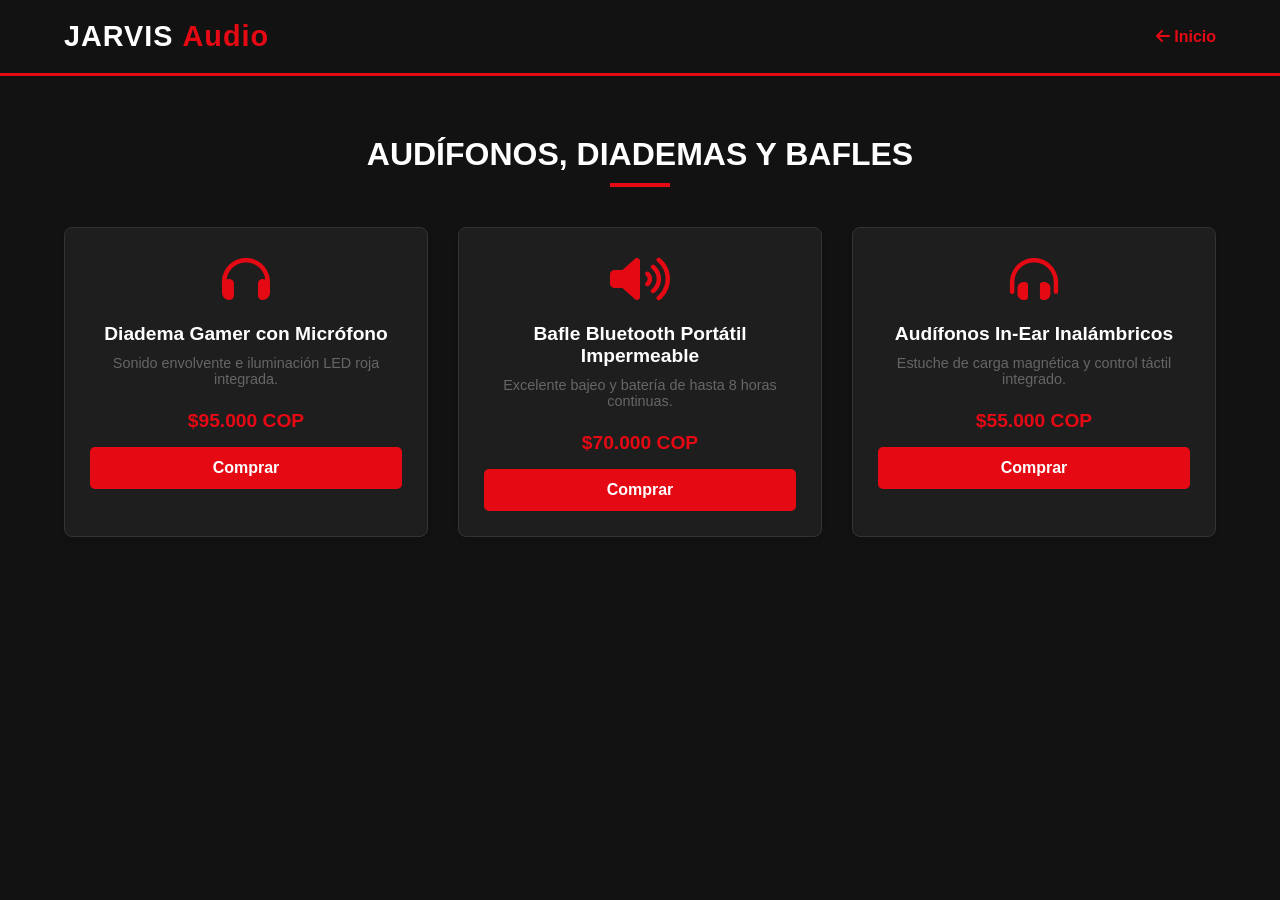
<file: categoria-audio.html>
<!DOCTYPE html>
<html lang="es">
<head>
    <meta charset="UTF-8">
    <meta name="viewport" content="width=device-width, initial-scale=1.0">
    <title>Audio y Sonido | JARVIS TECNOLOGIAS</title>
    <link rel="stylesheet" href="styles.css">
    <link rel="stylesheet" href="https://cdnjs.cloudflare.com/ajax/libs/font-awesome/6.0.0/css/all.min.css">
</head>
<body style="background-color: #121212; color: white;">
    <header>
        <div class="container header-flex">
            <div class="logo"><h1>JARVIS <span>Audio</span></h1></div>
            <nav><ul><li><a href="index.html" style="color: #e50914;"><i class="fas fa-arrow-left"></i> Inicio</a></li></ul></nav>
        </div>
    </header>
    <section class="container section">
        <h2 class="section-title" style="color: white;">Audífonos, Diademas y Bafles</h2>
        <div class="grid-productos">
            <div class="card" style="background-color: #1e1e1e; color: white; border: 1px solid #333;">
                <div class="card-img"><i class="fas fa-headphones" style="color: #e50914;"></i></div>
                <h3>Diadema Gamer con Micrófono</h3>
                <p>Sonido envolvente e iluminación LED roja integrada.</p>
                <span class="precio" style="color: #e50914; font-size: 1.2rem;">$95.000 COP</span>
                <a href="https://wa.me/573000000000?text=Hola%20Jarvis,%20quiero%20la%20Diadema%20Gamer" class="btn" target="_blank" style="width: 100%; text-align: center;">Comprar</a>
            </div>
            <div class="card" style="background-color: #1e1e1e; color: white; border: 1px solid #333;">
                <div class="card-img"><i class="fas fa-volume-up" style="color: #e50914;"></i></div>
                <h3>Bafle Bluetooth Portátil Impermeable</h3>
                <p>Excelente bajeo y batería de hasta 8 horas continuas.</p>
                <span class="precio" style="color: #e50914; font-size: 1.2rem;">$70.000 COP</span>
                <a href="https://wa.me/573000000000?text=Hola%20Jarvis,%20quiero%20el%20Bafle%20Bluetooth" class="btn" target="_blank" style="width: 100%; text-align: center;">Comprar</a>
            </div>
            <div class="card" style="background-color: #1e1e1e; color: white; border: 1px solid #333;">
                <div class="card-img"><i class="fas fa-headphones-alt" style="color: #e50914;"></i></div>
                <h3>Audífonos In-Ear Inalámbricos</h3>
                <p>Estuche de carga magnética y control táctil integrado.</p>
                <span class="precio" style="color: #e50914; font-size: 1.2rem;">$55.000 COP</span>
                <a href="https://wa.me/573000000000?text=Hola%20Jarvis,%20quiero%20los%20Audifonos%20In-Ear" class="btn" target="_blank" style="width: 100%; text-align: center;">Comprar</a>
            </div>
        </div>
    </section>
</body>
</html>
</file>
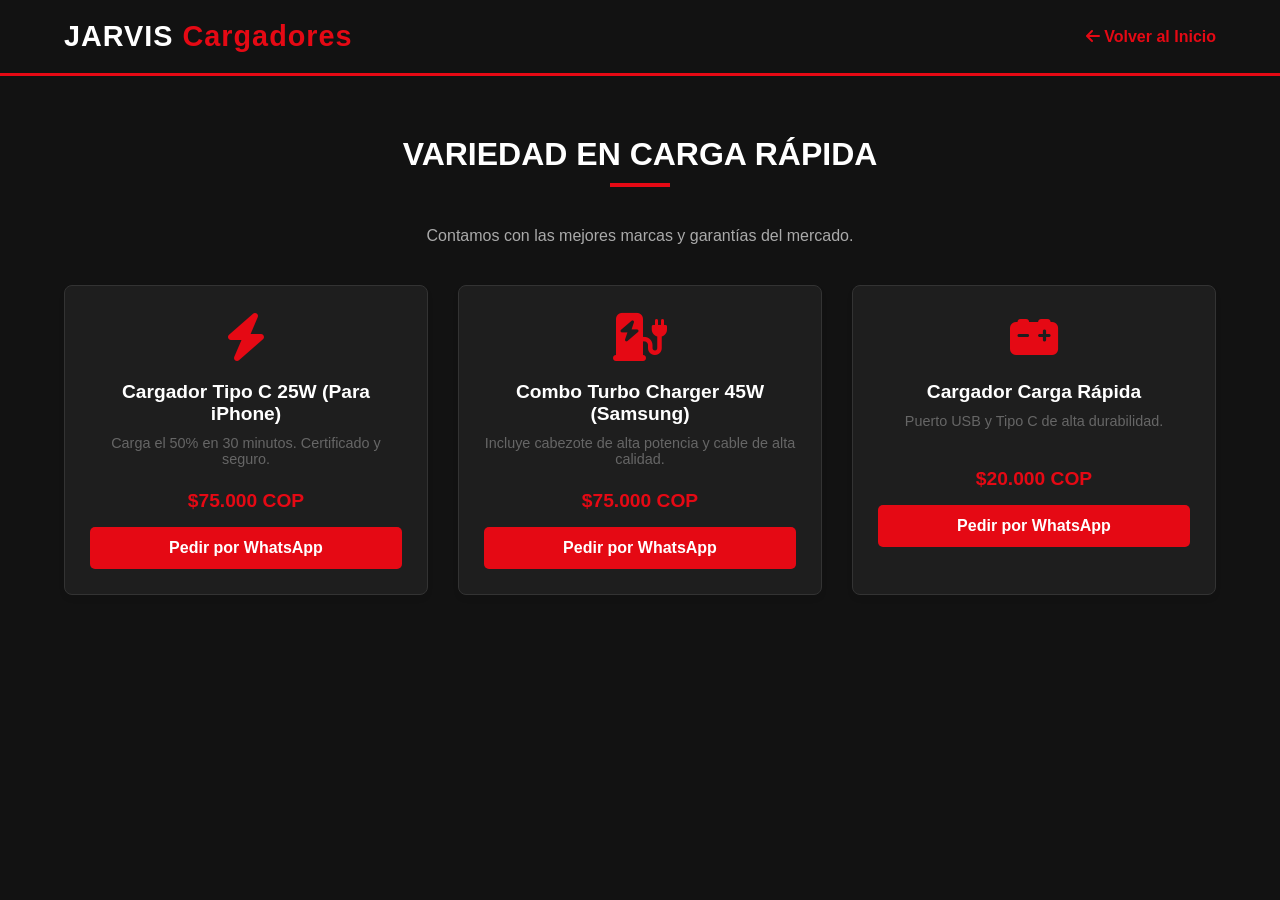
<file: categoria-cargadores.html>
<!DOCTYPE html>
<html lang="es">
<head>
    <meta charset="UTF-8">
    <meta name="viewport" content="width=device-width, initial-scale=1.0">
    <title>Cargadores y Cabezotes | JARVIS TECNOLOGIAS</title>
    <link rel="stylesheet" href="styles.css">
    <link rel="stylesheet" href="https://cdnjs.cloudflare.com/ajax/libs/font-awesome/6.0.0/css/all.min.css">
</head>
<body style="background-color: #121212; color: white;"> <!-- Fondo oscuro premium -->

    <header>
        <div class="container header-flex">
            <div class="logo">
                <h1>JARVIS <span>Cargadores</span></h1>
            </div>
            <nav>
                <ul>
                    <li><a href="index.html" style="color: #e50914;"><i class="fas fa-arrow-left"></i> Volver al Inicio</a></li>
                </ul>
            </nav>
        </div>
    </header>

    <section class="container section">
        <h2 class="section-title" style="color: white;">Variedad en Carga Rápida</h2>
        <p style="text-align: center; margin-bottom: 40px; color: #aaa;">Contamos con las mejores marcas y garantías del mercado.</p>
        
        <div class="grid-productos">
            <!-- Modelo 1 -->
            <div class="card" style="background-color: #1e1e1e; color: white; border: 1px solid #333;">
                <div class="card-img"><i class="fas fa-bolt" style="color: #e50914;"></i></div>
                <h3>Cargador Tipo C 25W (Para iPhone)</h3>
                <p>Carga el 50% en 30 minutos. Certificado y seguro.</p>
                <span class="precio" style="color: #e50914; font-size: 1.2rem;">$75.000 COP</span>
                <a href="https://wa.me/573042421919?text=Hola%20Jarvis,%20quiero%20el%20Cargador%20Tipo%20C%20de%2020W" class="btn" target="_blank" style="width: 100%; text-align: center;">Pedir por WhatsApp</a>
            </div>

            <!-- Modelo 2 -->
            <div class="card" style="background-color: #1e1e1e; color: white; border: 1px solid #333;">
                <div class="card-img"><i class="fas fa-charging-station" style="color: #e50914;"></i></div>
                <h3>Combo Turbo Charger 45W (Samsung)</h3>
                <p>Incluye cabezote de alta potencia y cable de alta calidad.</p>
                <span class="precio" style="color: #e50914; font-size: 1.2rem;">$75.000 COP</span>
                <a href="https://wa.me/573042421919?text=Hola%20Jarvis,%20quiero%20el%20Combo%20Samsung%20de%2045W" class="btn" target="_blank" style="width: 100%; text-align: center;">Pedir por WhatsApp</a>
            </div>

            <!-- Modelo 3 -->
            <div class="card" style="background-color: #1e1e1e; color: white; border: 1px solid #333;">
                <div class="card-img"><i class="fas fa-car-battery" style="color: #e50914;"></i></div>
                <h3>Cargador Carga Rápida </h3>
                <p>Puerto USB y Tipo C de alta durabilidad.</p>
                <span class="precio" style="color: #e50914; font-size: 1.2rem;">$20.000 COP</span>
                <a href="https://wa.me/573042421919?text=Hola%20Jarvis,%20quiero%20el%20Cargador%20para%20Carro" class="btn" target="_blank" style="width: 100%; text-align: center;">Pedir por WhatsApp</a>
            </div>
        </div>
    </section>

</body>
</html>
</file>
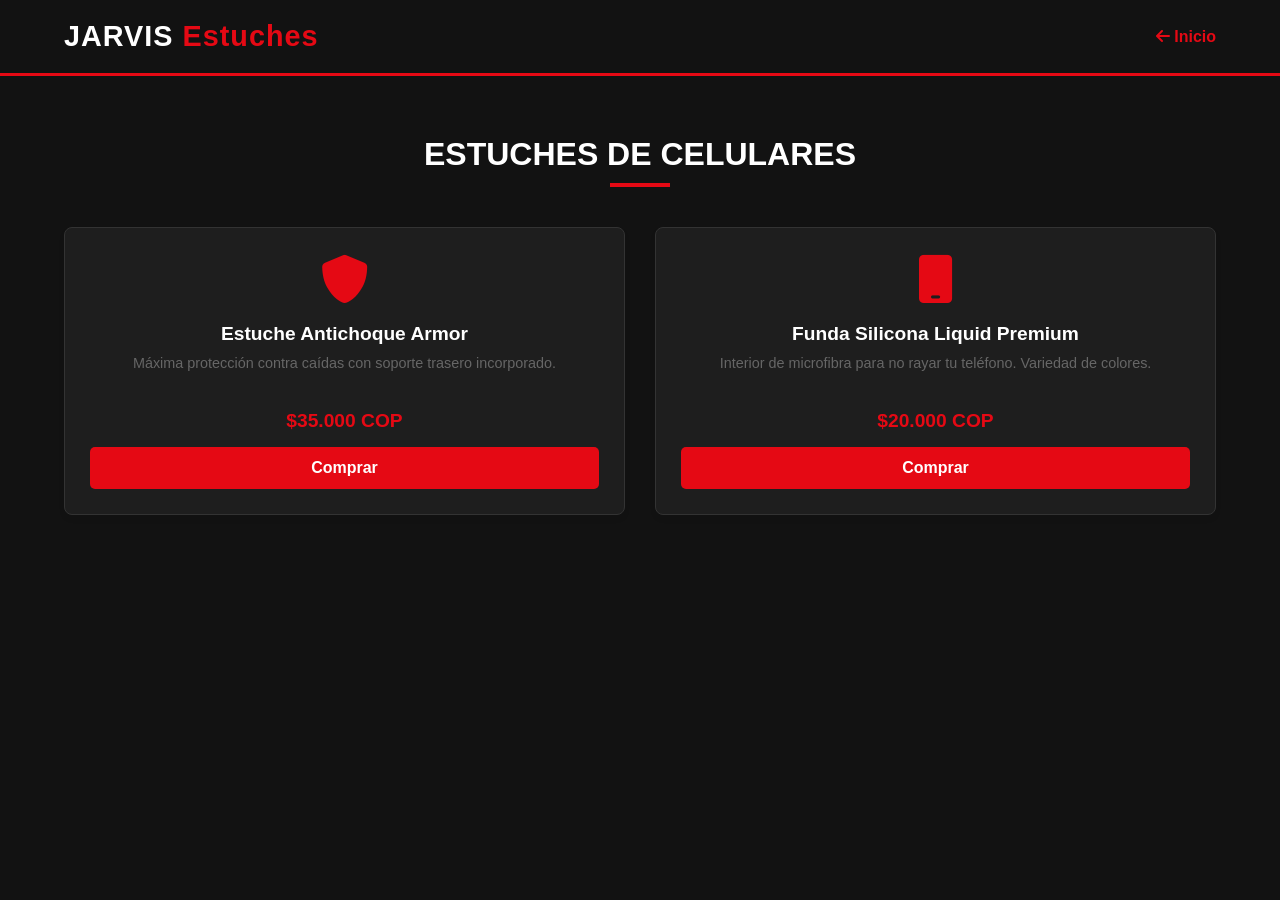
<file: categoria-estuches.html>
<!DOCTYPE html>
<html lang="es">
<head>
    <meta charset="UTF-8">
    <meta name="viewport" content="width=device-width, initial-scale=1.0">
    <title>Estuches y Forros | JARVIS TECNOLOGIAS</title>
    <link rel="stylesheet" href="styles.css">
    <link rel="stylesheet" href="https://cdnjs.cloudflare.com/ajax/libs/font-awesome/6.0.0/css/all.min.css">
</head>
<body style="background-color: #121212; color: white;">
    <header>
        <div class="container header-flex">
            <div class="logo"><h1>JARVIS <span>Estuches</span></h1></div>
            <nav><ul><li><a href="index.html" style="color: #e50914;"><i class="fas fa-arrow-left"></i> Inicio</a></li></ul></nav>
        </div>
    </header>
    <section class="container section">
        <h2 class="section-title" style="color: white;">Estuches de Celulares</h2>
        <div class="grid-productos">
            <div class="card" style="background-color: #1e1e1e; color: white; border: 1px solid #333;">
                <div class="card-img"><i class="fas fa-shield-alt" style="color: #e50914;"></i></div>
                <h3>Estuche Antichoque Armor</h3>
                <p>Máxima protección contra caídas con soporte trasero incorporado.</p>
                <span class="precio" style="color: #e50914; font-size: 1.2rem;">$35.000 COP</span>
                <a href="https://wa.me/573042421919?text=Hola%20Jarvis,%20quiero%20el%20Estuche%20Antichoque" class="btn" target="_blank" style="width: 100%; text-align: center;">Comprar</a>
            </div>
            <div class="card" style="background-color: #1e1e1e; color: white; border: 1px solid #333;">
                <div class="card-img"><i class="fas fa-mobile" style="color: #e50914;"></i></div>
                <h3>Funda Silicona Liquid Premium</h3>
                <p>Interior de microfibra para no rayar tu teléfono. Variedad de colores.</p>
                <span class="precio" style="color: #e50914; font-size: 1.2rem;">$20.000 COP</span>
                <a href="https://wa.me/573042421919?text=Hola%20Jarvis,%20quiero%20el%20Estuche%20Silicona" class="btn" target="_blank" style="width: 100%; text-align: center;">Comprar</a>
            </div>
        </div>
    </section>
</body>
</html>
</file>
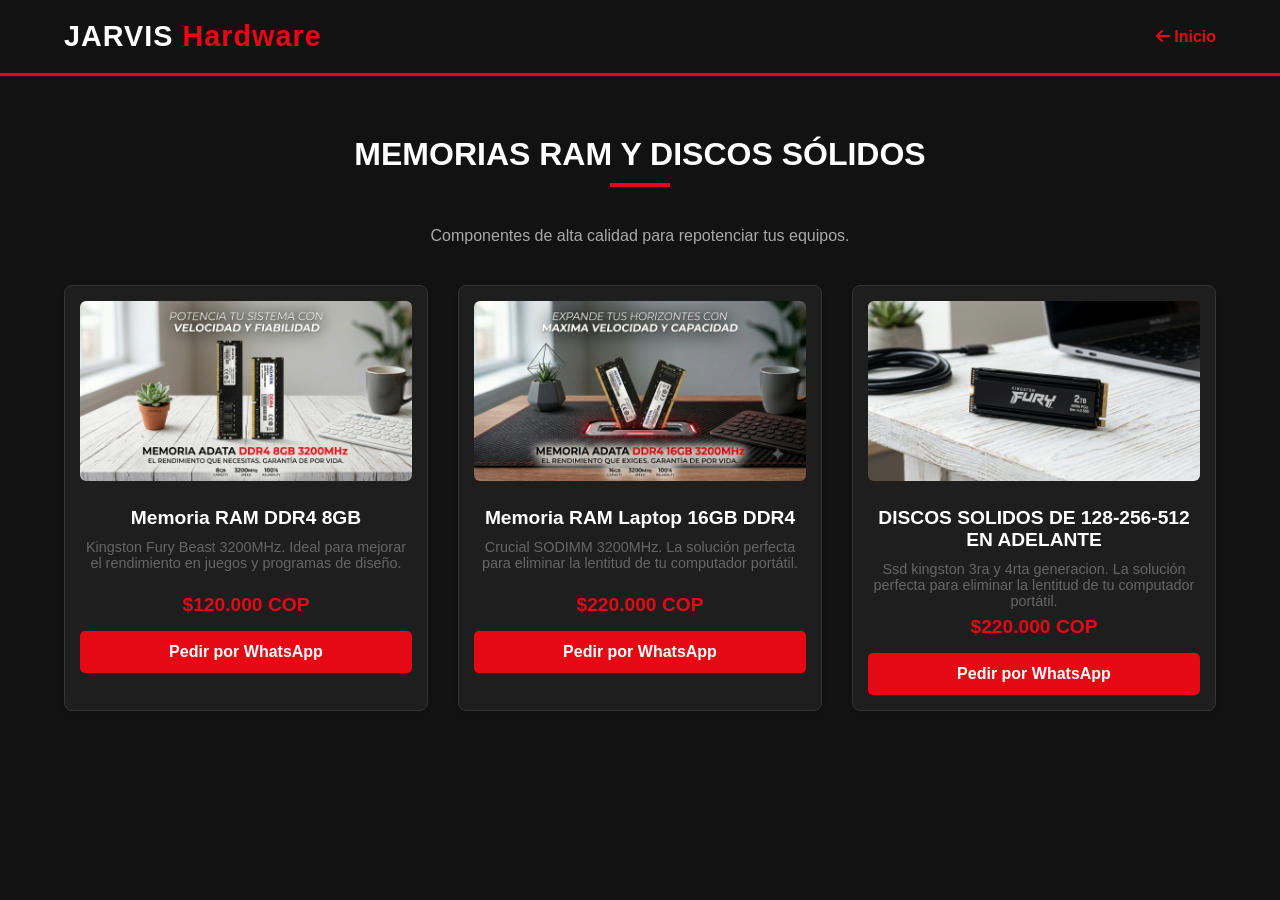
<file: categoria-hardware.html>
<!DOCTYPE html>
<html lang="es">
<head>
    <meta charset="UTF-8">
    <meta name="viewport" content="width=device-width, initial-scale=1.0">
    <title>Componentes PC | JARVIS TECNOLOGIAS</title>
    <link rel="stylesheet" href="styles.css">
    <link rel="stylesheet" href="https://cdnjs.cloudflare.com/ajax/libs/font-awesome/6.0.0/css/all.min.css">
</head>
<body style="background-color: #121212; color: white;">
    <header>
        <div class="container header-flex">
            <div class="logo"><h1>JARVIS <span>Hardware</span></h1></div>
            <nav><ul><li><a href="index.html" style="color: #e50914;"><i class="fas fa-arrow-left"></i> Inicio</a></li></ul></nav>
        </div>
    </header>
    <section class="container section">
        <h2 class="section-title" style="color: white;">Memorias RAM y Discos Sólidos</h2>
        <p style="text-align: center; margin-bottom: 40px; color: #aaa;">Componentes de alta calidad para repotenciar tus equipos.</p>
     <div class="grid-productos">
            <div class="card" style="background-color: #1e1e1e; color: white; border: 1px solid #333; padding: 15px;">
                <div class="card-img" style="margin-bottom: 15px;">
                    <img src="ram.png" alt="Memoria RAM PC Escritorio Medellín" style="width: 100%; height: 180px; object-fit: cover; border-radius: 6px;">
                </div>
                <h3>Memoria RAM DDR4 8GB</h3>
                <p>Kingston Fury Beast 3200MHz. Ideal para mejorar el rendimiento en juegos y programas de diseño.</p>
                <span class="precio" style="color: #e50914; font-size: 1.2rem; display: block; margin-bottom: 15px;">$120.000 COP</span>
                <a href="https://wa.me/573042421919?text=Hola%20Jarvis,%20quiero%20la%20RAM%20de%20Escritorio%20DDR4" class="btn" target="_blank" style="width: 100%; text-align: center; display: block;">Pedir por WhatsApp</a>
            </div>
         <div class="card" style="background-color: #1e1e1e; color: white; border: 1px solid #333; padding: 15px;">
                <div class="card-img" style="margin-bottom: 15px;">
                    <img src="ram-16gb.png" alt="Memoria RAM Laptop Medellín" style="width: 100%; height: 180px; object-fit: cover; border-radius: 6px;">
                </div>
                <h3>Memoria RAM Laptop 16GB DDR4</h3>
                <p>Crucial SODIMM 3200MHz. La solución perfecta para eliminar la lentitud de tu computador portátil.</p>
                <span class="precio" style="color: #e50914; font-size: 1.2rem; display: block; margin-bottom: 15px;">$220.000 COP</span>
                <a href="https://wa.me/573042421919?text=Hola%20Jarvis,%20quiero%20la%20RAM%20para%20Laptop%20de%2016GB" class="btn" target="_blank" style="width: 100%; text-align: center; display: block;">Pedir por WhatsApp</a>
            </div>

            <div class="card" style="background-color: #1e1e1e; color: white; border: 1px solid #333; padding: 15px;">
                <div class="card-img" style="margin-bottom: 15px;">
                    <img src="ssd.png" alt="Discos solidos Medellín" style="width: 100%; height: 180px; object-fit: cover; border-radius: 6px;">
                </div>
                <h3>DISCOS SOLIDOS DE 128-256-512 EN ADELANTE</h3>
                <p>Ssd kingston 3ra y 4rta generacion. La solución perfecta para eliminar la lentitud de tu computador portátil.</p>
                <span class="precio" style="color: #e50914; font-size: 1.2rem; display: block; margin-bottom: 15px;">$220.000 COP</span>
                <a href="https://wa.me/573042421919?text=Hola%20Jarvis,%20quiero%20la%20RAM%20para%20Laptop%20de%2016GB" class="btn" target="_blank" style="width: 100%; text-align: center; display: block;">Pedir por WhatsApp</a>
            </div>

        </div>
    </section>
</body>
</html>
</file>
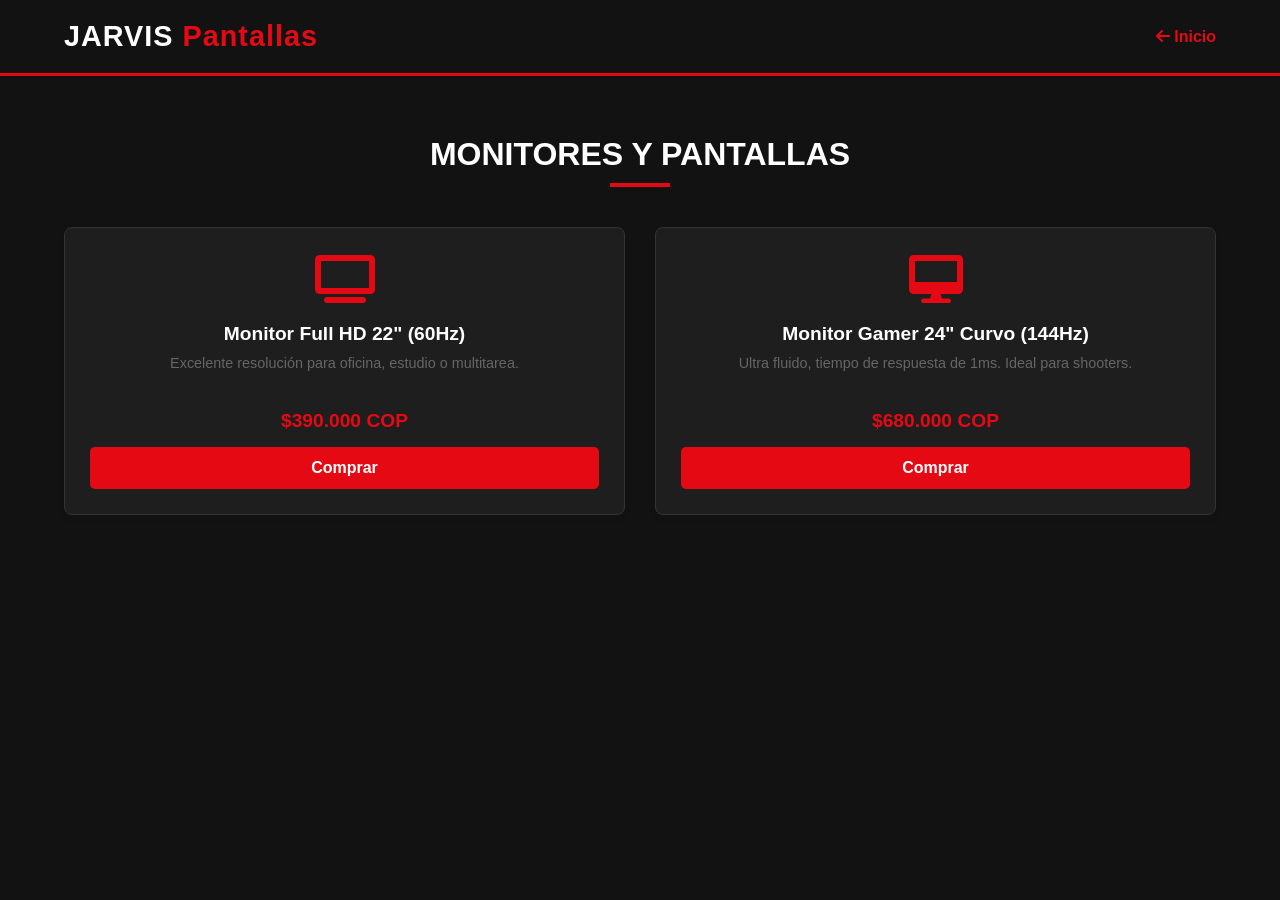
<file: categoria-monitores.html>
<!DOCTYPE html>
<html lang="es">
<head>
    <meta charset="UTF-8">
    <meta name="viewport" content="width=device-width, initial-scale=1.0">
    <title>Monitores | JARVIS TECNOLOGIAS</title>
    <link rel="stylesheet" href="styles.css">
    <link rel="stylesheet" href="https://cdnjs.cloudflare.com/ajax/libs/font-awesome/6.0.0/css/all.min.css">
</head>
<body style="background-color: #121212; color: white;">
    <header>
        <div class="container header-flex">
            <div class="logo"><h1>JARVIS <span>Pantallas</span></h1></div>
            <nav><ul><li><a href="index.html" style="color: #e50914;"><i class="fas fa-arrow-left"></i> Inicio</a></li></ul></nav>
        </div>
    </header>
    <section class="container section">
        <h2 class="section-title" style="color: white;">Monitores y Pantallas</h2>
        <div class="grid-productos">
            <div class="card" style="background-color: #1e1e1e; color: white; border: 1px solid #333;">
                <div class="card-img"><i class="fas fa-tv" style="color: #e50914;"></i></div>
                <h3>Monitor Full HD 22" (60Hz)</h3>
                <p>Excelente resolución para oficina, estudio o multitarea.</p>
                <span class="precio" style="color: #e50914; font-size: 1.2rem;">$390.000 COP</span>
                <a href="https://wa.me/573000000000?text=Hola%20Jarvis,%20quiero%20el%20Monitor%20de%2022" class="btn" target="_blank" style="width: 100%; text-align: center;">Comprar</a>
            </div>
            <div class="card" style="background-color: #1e1e1e; color: white; border: 1px solid #333;">
                <div class="card-img"><i class="fas fa-desktop" style="color: #e50914;"></i></div>
                <h3>Monitor Gamer 24" Curvo (144Hz)</h3>
                <p>Ultra fluido, tiempo de respuesta de 1ms. Ideal para shooters.</p>
                <span class="precio" style="color: #e50914; font-size: 1.2rem;">$680.000 COP</span>
                <a href="https://wa.me/573000000000?text=Hola%20Jarvis,%20quiero%20el%20Monitor%20Gamer%20Curvo" class="btn" target="_blank" style="width: 100%; text-align: center;">Comprar</a>
            </div>
        </div>
    </section>
</body>
</html>
</file>
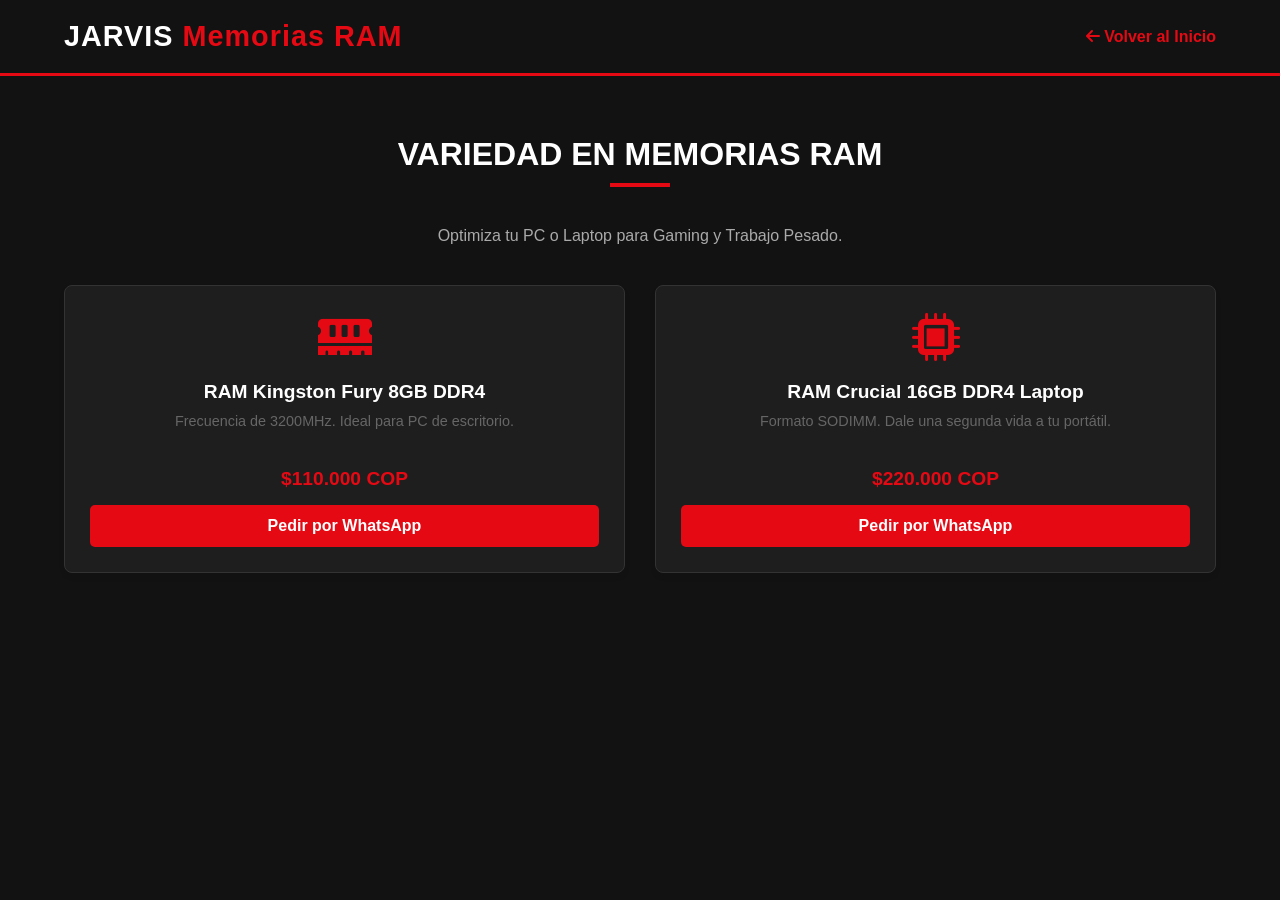
<file: categoria-ram.html>
<!DOCTYPE html>
<html lang="es">
<head>
    <meta charset="UTF-8">
    <meta name="viewport" content="width=device-width, initial-scale=1.0">
    <title>Memorias RAM | JARVIS TECNOLOGIAS</title>
    <link rel="stylesheet" href="styles.css">
    <link rel="stylesheet" href="https://cdnjs.cloudflare.com/ajax/libs/font-awesome/6.0.0/css/all.min.css">
</head>
<body style="background-color: #121212; color: white;">

    <header>
        <div class="container header-flex">
            <div class="logo">
                <h1>JARVIS <span>Memorias RAM</span></h1>
            </div>
            <nav>
                <ul>
                    <li><a href="index.html" style="color: #e50914;"><i class="fas fa-arrow-left"></i> Volver al Inicio</a></li>
                </ul>
            </nav>
        </div>
    </header>

    <section class="container section">
        <h2 class="section-title" style="color: white;">Variedad en Memorias RAM</h2>
        <p style="text-align: center; margin-bottom: 40px; color: #aaa;">Optimiza tu PC o Laptop para Gaming y Trabajo Pesado.</p>
        
        <div class="grid-productos">
            <!-- RAM 1 -->
            <div class="card" style="background-color: #1e1e1e; color: white; border: 1px solid #333;">
                <div class="card-img"><i class="fas fa-memory" style="color: #e50914;"></i></div>
                <h3>RAM Kingston Fury 8GB DDR4</h3>
                <p>Frecuencia de 3200MHz. Ideal para PC de escritorio.</p>
                <span class="precio" style="color: #e50914; font-size: 1.2rem;">$110.000 COP</span>
                <a href="https://wa.me/573000000000?text=Hola%20Jarvis,%20quiero%20la%20RAM%20DDR4%20de%208GB" class="btn" target="_blank" style="width: 100%; text-align: center;">Pedir por WhatsApp</a>
            </div>

            <!-- RAM 2 -->
            <div class="card" style="background-color: #1e1e1e; color: white; border: 1px solid #333;">
                <div class="card-img"><i class="fas fa-microchip" style="color: #e50914;"></i></div>
                <h3>RAM Crucial 16GB DDR4 Laptop</h3>
                <p>Formato SODIMM. Dale una segunda vida a tu portátil.</p>
                <span class="precio" style="color: #e50914; font-size: 1.2rem;">$220.000 COP</span>
                <a href="https://wa.me/573000000000?text=Hola%20Jarvis,%20quiero%20la%20RAM%20Laptop%20de%2016GB" class="btn" target="_blank" style="width: 100%; text-align: center;">Pedir por WhatsApp</a>
            </div>
        </div>
    </section>

</body>
</html>
</file>
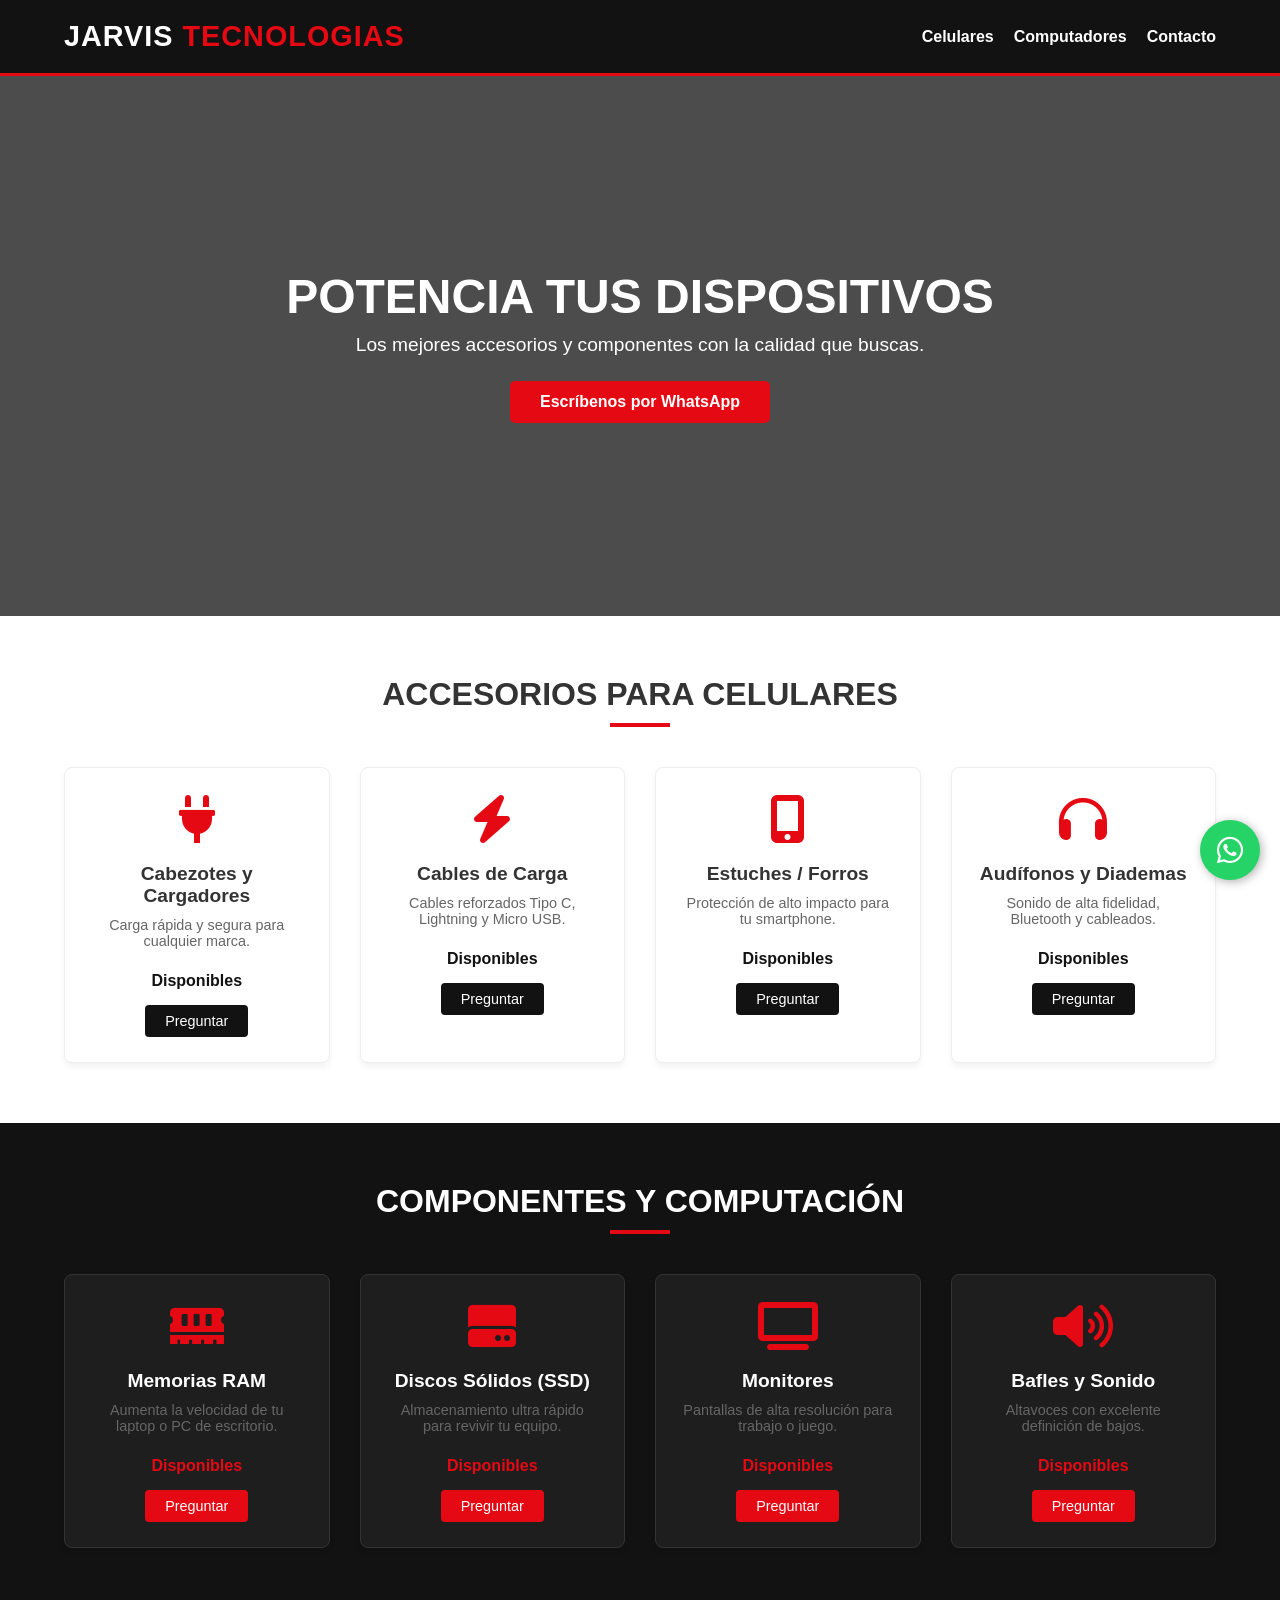
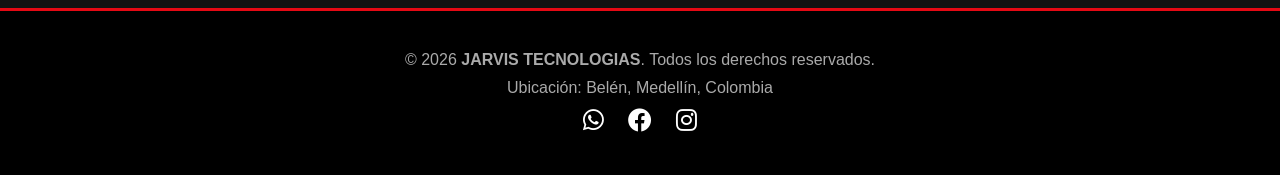
<file: index.html.html>
<!DOCTYPE html>
<html lang="es">
<head>
    <meta charset="UTF-8">
    <meta name="viewport" content="width=device-width, initial-scale=1.0">
    <meta name="description" content="JARVIS TECNOLOGIAS - Venta de accesorios para celulares y computadores en Medellín. Cargadores, memorias RAM, discos sólidos, audífonos y más.">
    <meta name="keywords" content="JARVIS TECNOLOGIAS, accesorios celulares, repuestos computadores, cargadores, memorias ram, discos solidos, medellin">
    <title>JARVIS TECNOLOGIAS | Accesorios para Celulares y Computadores</title>
    <link rel="stylesheet" href="styles.css">
    <link rel="stylesheet" href="https://cdnjs.cloudflare.com/ajax/libs/font-awesome/6.0.0/css/all.min.css">
</head>
<body>

    <header>
        <div class="container header-flex">
            <div class="logo">
                <h1>JARVIS <span>TECNOLOGIAS</span></h1>
            </div>
            <nav>
                <ul>
                    <li><a href="#celulares">Celulares</a></li>
                    <li><a href="#computadores">Computadores</a></li>
                    <li><a href="#contacto">Contacto</a></li>
                </ul>
            </nav>
        </div>
    </header>

    <section class="hero">
        <div class="hero-content">
            <h2>Potencia tus Dispositivos</h2>
            <p>Los mejores accesorios y componentes con la calidad que buscas.</p>
            <a href="https://wa.me/573042421919?text=Hola%20Jarvis%20Tecnologías,%20quiero%20más%20información" class="btn" target="_blank">Escríbenos por WhatsApp</a>
        </div>
    </section>

    <section id="celulares" class="container section">
        <h2 class="section-title">Accesorios para Celulares</h2>
        <div class="grid-productos">
            <div class="card">
                <div class="card-img"><i class="fas fa-plug"></i></div>
                <h3>Cabezotes y Cargadores</h3>
                <p>Carga rápida y segura para cualquier marca.</p>
                <span class="precio">Disponibles</span>
                <a href="https://wa.me/573042421919?text=Hola,%20me%20interesan%20los%20cargadores%20de%20celular" class="btn-card" target="_blank">Preguntar</a>
            </div>
            <div class="card">
                <div class="card-img"><i class="fas fa-bolt"></i></div>
                <h3>Cables de Carga</h3>
                <p>Cables reforzados Tipo C, Lightning y Micro USB.</p>
                <span class="precio">Disponibles</span>
                <a href="https://wa.me/573042421919?text=Hola,%20me%20interesan%20los%20cables%20de%20carga" class="btn-card" target="_blank">Preguntar</a>
            </div>
            <div class="card">
                <div class="card-img"><i class="fas fa-mobile-alt"></i></div>
                <h3>Estuches / Forros</h3>
                <p>Protección de alto impacto para tu smartphone.</p>
                <span class="precio">Disponibles</span>
                <a href="https://wa.me/573042421919?text=Hola,%20me%20interesan%20los%20estuches" class="btn-card" target="_blank">Preguntar</a>
            </div>
            <div class="card">
                <div class="card-img"><i class="fas fa-headphones"></i></div>
                <h3>Audífonos y Diademas</h3>
                <p>Sonido de alta fidelidad, Bluetooth y cableados.</p>
                <span class="precio">Disponibles</span>
                <a href="https://wa.me/573042421919?text=Hola,%20me%20interesan%20los%20audífonos" class="btn-card" target="_blank">Preguntar</a>
            </div>
        </div>
    </section>

    <section id="computadores" class="bg-dark">
        <div class="container section">
            <h2 class="section-title text-light">Componentes y Computación</h2>
            <div class="grid-productos">
                <div class="card">
                    <div class="card-img"><i class="fas fa-memory"></i></div>
                    <h3>Memorias RAM</h3>
                    <p>Aumenta la velocidad de tu laptop o PC de escritorio.</p>
                    <span class="precio">Disponibles</span>
                    <a href="https://wa.me/573042421919?text=Hola,%20me%20interesan%20las%20memorias%20RAM" class="btn-card" target="_blank">Preguntar</a>
                </div>
                <div class="card">
                    <div class="card-img"><i class="fas fa-hdd"></i></div>
                    <h3>Discos Sólidos (SSD)</h3>
                    <p>Almacenamiento ultra rápido para revivir tu equipo.</p>
                    <span class="precio">Disponibles</span>
                    <a href="https://wa.me/573042421919?text=Hola,%20me%20interesan%20los%20discos%20sólidos" class="btn-card" target="_blank">Preguntar</a>
                </div>
                <div class="card">
                    <div class="card-img"><i class="fas fa-tv"></i></div>
                    <h3>Monitores</h3>
                    <p>Pantallas de alta resolución para trabajo o juego.</p>
                    <span class="precio">Disponibles</span>
                    <a href="https://wa.me/573042421919?text=Hola,%20me%20interesan%20los%20monitores" class="btn-card" target="_blank">Preguntar</a>
                </div>
                <div class="card">
                    <div class="card-img"><i class="fas fa-volume-up"></i></div>
                    <h3>Bafles y Sonido</h3>
                    <p>Altavoces con excelente definición de bajos.</p>
                    <span class="precio">Disponibles</span>
                    <a href="https://wa.me/573042421919?text=Hola,%20me%20interesan%20los%20bafles" class="btn-card" target="_blank">Preguntar</a>
                </div>
            </div>
        </div>
    </section>

    <footer id="contacto">
        <div class="container footer-content">
            <p>&copy; 2026 <strong>JARVIS TECNOLOGIAS</strong>. Todos los derechos reservados.</p>
            <p>Ubicación: Belén, Medellín, Colombia</p>
            <div class="redes">
                <a href="https://wa.me/573042421919" target="_blank"><i class="fab fa-whatsapp"></i></a>
                <a href="#" target="_blank"><i class="fab fa-facebook"></i></a>
                <a href="#" target="_blank"><i class="fab fa-instagram"></i></a>
            </div>
        </div>
    </footer>

    <a href="https://wa.me/573042421919" class="whatsapp-flotante" target="_blank">
        <i class="fab fa-whatsapp"></i>
    </a>

    <script src="script.js"></script>
</body>
</html>
</file>
<file: styles.css>
/* Variables de Color */
:root {
    --blanco: #ffffff;
    --negro-fondo: #121212;
    --negro-card: #1e1e1e;
    --rojo: #e50914;
    --rojo-oscuro: #b80710;
    --gris-claro: #f4f4f4;
    --gris-texto: #666;
}

/* Estilos Generales */
* {
    margin: 0;
    padding: 0;
    box-sizing: border-box;
    font-family: 'Segoe UI', Tahoma, Geneva, Verdana, sans-serif;
    scroll-behavior: smooth;
}

body {
    background-color: var(--blanco);
    color: #333;
}

.container {
    width: 90%;
    max-width: 1200px;
    margin: 0 auto;
}

.section {
    padding: 60px 0;
}

.section-title {
    text-align: center;
    font-size: 2rem;
    margin-bottom: 40px;
    text-transform: uppercase;
    position: relative;
}

.section-title::after {
    content: '';
    display: block;
    width: 60px;
    height: 4px;
    background-color: var(--rojo);
    margin: 10px auto 0;
}

/* Header */
header {
    background-color: var(--negro-fondo);
    color: var(--blanco);
    padding: 20px 0;
    position: sticky;
    top: 0;
    z-index: 1000;
    border-bottom: 3px solid var(--rojo);
}

.header-flex {
    display: flex;
    justify-content: space-between;
    align-items: center;
}

.logo h1 {
    font-size: 1.5rem;
    letter-spacing: 1px;
}

.logo span {
    color: var(--rojo);
}

nav ul {
    display: flex;
    list-style: none;
}

nav ul li {
    margin-left: 20px;
}

nav ul li a {
    color: var(--blanco);
    text-decoration: none;
    font-weight: 600;
    transition: color 0.3s;
}

nav ul li a:hover {
    color: var(--rojo);
}

/* Hero Section */
.hero {
    background: linear-gradient(rgba(0, 0, 0, 0.7), rgba(0, 0, 0, 0.7)), url('https://images.unsplash.com/photo-1588508065123-287b28e013da?q=80&w=1200') no-repeat center center/cover;
    height: 60vh;
    display: flex;
    justify-content: center;
    align-items: center;
    text-align: center;
    color: var(--blanco);
}

.hero-content h2 {
    font-size: 3rem;
    margin-bottom: 10px;
    text-transform: uppercase;
}

.hero-content p {
    font-size: 1.2rem;
    margin-bottom: 25px;
}

.btn {
    background-color: var(--rojo);
    color: var(--blanco);
    padding: 12px 30px;
    text-decoration: none;
    font-weight: bold;
    border-radius: 5px;
    transition: background 0.3s;
    display: inline-block;
}

.btn:hover {
    background-color: var(--rojo-oscuro);
}

/* Grid de Productos */
.grid-productos {
    display: grid;
    grid-template-columns: repeat(auto-fit, minmax(250px, 1fr));
    gap: 30px;
}

.card {
    background: var(--blanco);
    border: 1px solid #eee;
    border-radius: 8px;
    padding: 25px;
    text-align: center;
    box-shadow: 0 4px 6px rgba(0,0,0,0.05);
    transition: transform 0.3s, box-shadow 0.3s;
}

.card:hover {
    transform: translateY(-5px);
    box-shadow: 0 10px 15px rgba(0,0,0,0.1);
}

.card-img {
    font-size: 3rem;
    color: var(--rojo);
    margin-bottom: 15px;
}

.card h3 {
    font-size: 1.2rem;
    margin-bottom: 10px;
}

.card p {
    color: var(--gris-texto);
    font-size: 0.9rem;
    margin-bottom: 15px;
    height: 40px;
}

.precio {
    display: block;
    font-weight: bold;
    color: var(--negro-fondo);
    margin-bottom: 15px;
}

.btn-card {
    background-color: var(--negro-fondo);
    color: var(--blanco);
    padding: 8px 20px;
    text-decoration: none;
    font-size: 0.9rem;
    border-radius: 4px;
    display: inline-block;
    transition: background 0.3s;
}

.btn-card:hover {
    background-color: var(--rojo);
}

/* Fondos Oscuros Alternos */
.bg-dark {
    background-color: var(--negro-fondo);
}

.text-light {
    color: var(--blanco);
}

.bg-dark .card {
    background-color: var(--negro-card);
    border: 1px solid #333;
    color: var(--blanco);
}

.bg-dark .precio {
    color: var(--rojo);
}

.bg-dark .btn-card {
    background-color: var(--rojo);
}

.bg-dark .btn-card:hover {
    background-color: var(--blanco);
    color: var(--negro-fondo);
}

/* Footer */
footer {
    background-color: #000;
    color: #aaa;
    padding: 40px 0;
    text-align: center;
    border-top: 3px solid var(--rojo);
}

.footer-content p {
    margin-bottom: 10px;
}

.redes a {
    color: var(--blanco);
    font-size: 1.5rem;
    margin: 0 10px;
    transition: color 0.3s;
}

.redes a:hover {
    color: var(--rojo);
}

/* Botón WhatsApp Flotante */
.whatsapp-flotante {
    position: fixed;
    bottom: 20px;
    right: 20px;
    background-color: #25d366;
    color: white;
    width: 60px;
    height: 60px;
    border-radius: 50%;
    display: flex;
    justify-content: center;
    align-items: center;
    font-size: 30px;
    box-shadow: 2px 2px 10px rgba(0,0,0,0.3);
    z-index: 1000;
    text-decoration: none;
    transition: transform 0.3s;
}

.whatsapp-flotante:hover {
    transform: scale(1.1);
}

/* Responsivo */
@media (max-width: 768px) {
    .header-flex {
        flex-direction: column;
        gap: 15px;
    }
    .hero-content h2 {
        font-size: 2rem;
    }
}
/* Efecto de brillo rojo al pasar el mouse por los productos */
.card:hover {
    transform: translateY(-5px);
    box-shadow: 0 10px 20px rgba(229, 9, 20, 0.2);
    border-color: var(--rojo);
}

/* Estilo para que las imágenes de los productos no se deformen */
.card-img img {
    transition: transform 0.3s ease;
}
.card:hover .card-img img {
    transform: scale(1.05); /* Hace un pequeño zoom muy elegante */
}

/* Ajuste de títulos para que se vean más premium */
.logo h1 {
    font-family: 'Impact', 'Arial Black', sans-serif;
    font-size: 1.8rem;
}
</file>
